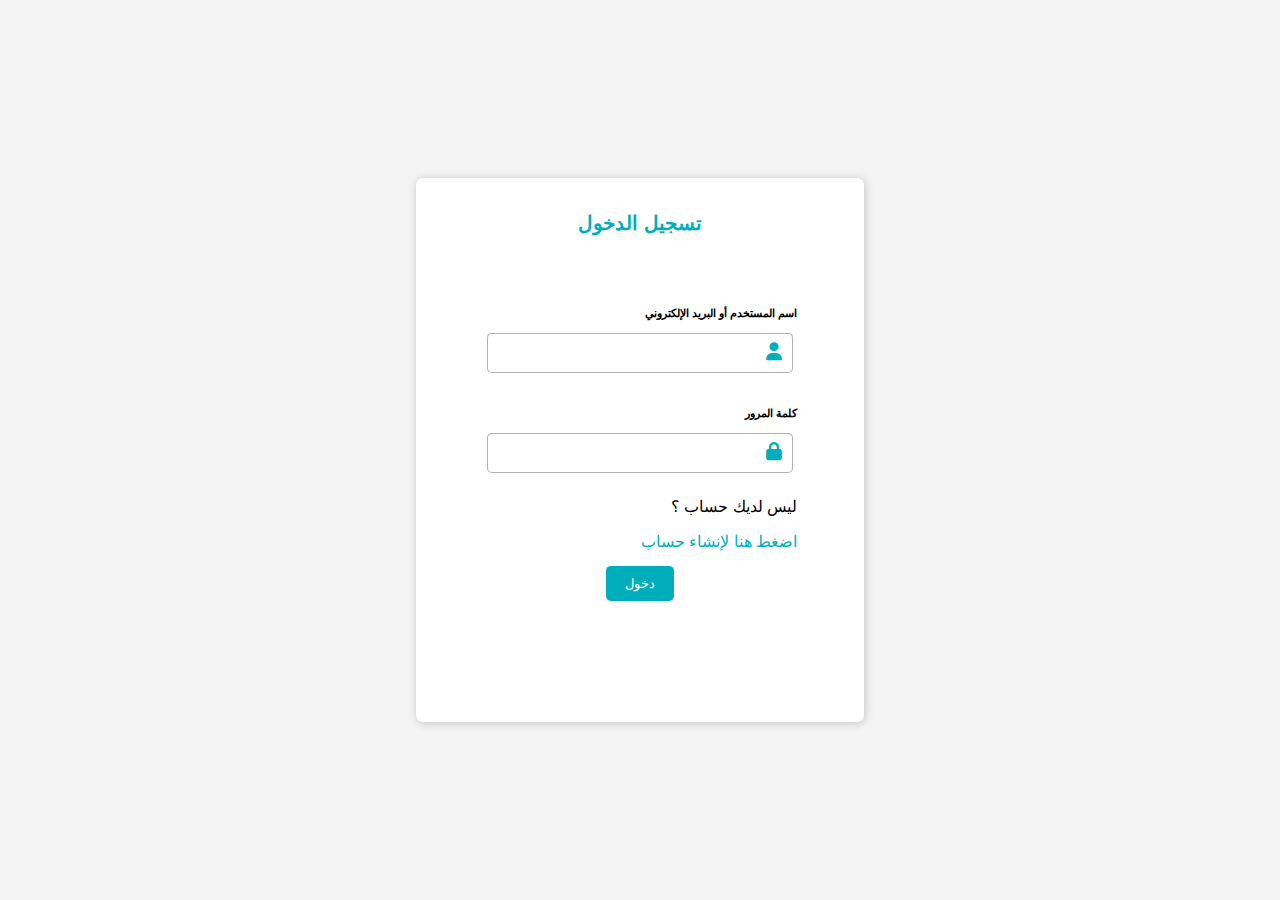
<file: index.html>
<!DOCTYPE html>
<html lang="en">

<head>
    <meta charset="UTF-8" dir="rtl">
    <meta name="viewport" content="width=device-width, initial-scale=1.0">
    <title>تسجيل الدخول</title>
    
     <link rel="stylesheet" href="https://cdnjs.cloudflare.com/ajax/libs/font-awesome/6.0.0-beta3/css/all.min.css">
    <link rel="stylesheet" href="styles.css">
</head>

<body>
    <div class="login-container">
        <h2 class="login-title">تسجيل الدخول</h2>
        <div class="login-form">
            <div class="form-field">
                <h2 class="input-label">اسم المستخدم أو البريد الإلكتروني</h2>
                <input type="email" name="email" id="email" class="input-field">
                <i class="fas fa-user input-icon" id="lock-iconName"></i>
            </div>

            <div class="form-field">
                <h2 class="input-label">كلمة المرور</h2>
                <input type="password" name="password" id="password" class="input-field">
                <i class="fas fa-lock input-icon" id="lock-icon"></i>
            </div>
        
            <div class="reg-container">
                <p class="reg-text">ليس لديك حساب ؟</p>
                <a href="Register.html" class="reg-linck" >اضغط هنا لإنشاء حساب</a>
             </div>

             <p id="error-message" ></p>

            <input onclick="return  vaildateLogin()"  class="login-button" type="button" name="login" value="دخول">
        </div>
    </div>
</body>

<script src="script.js"></script>
</html>
</file>
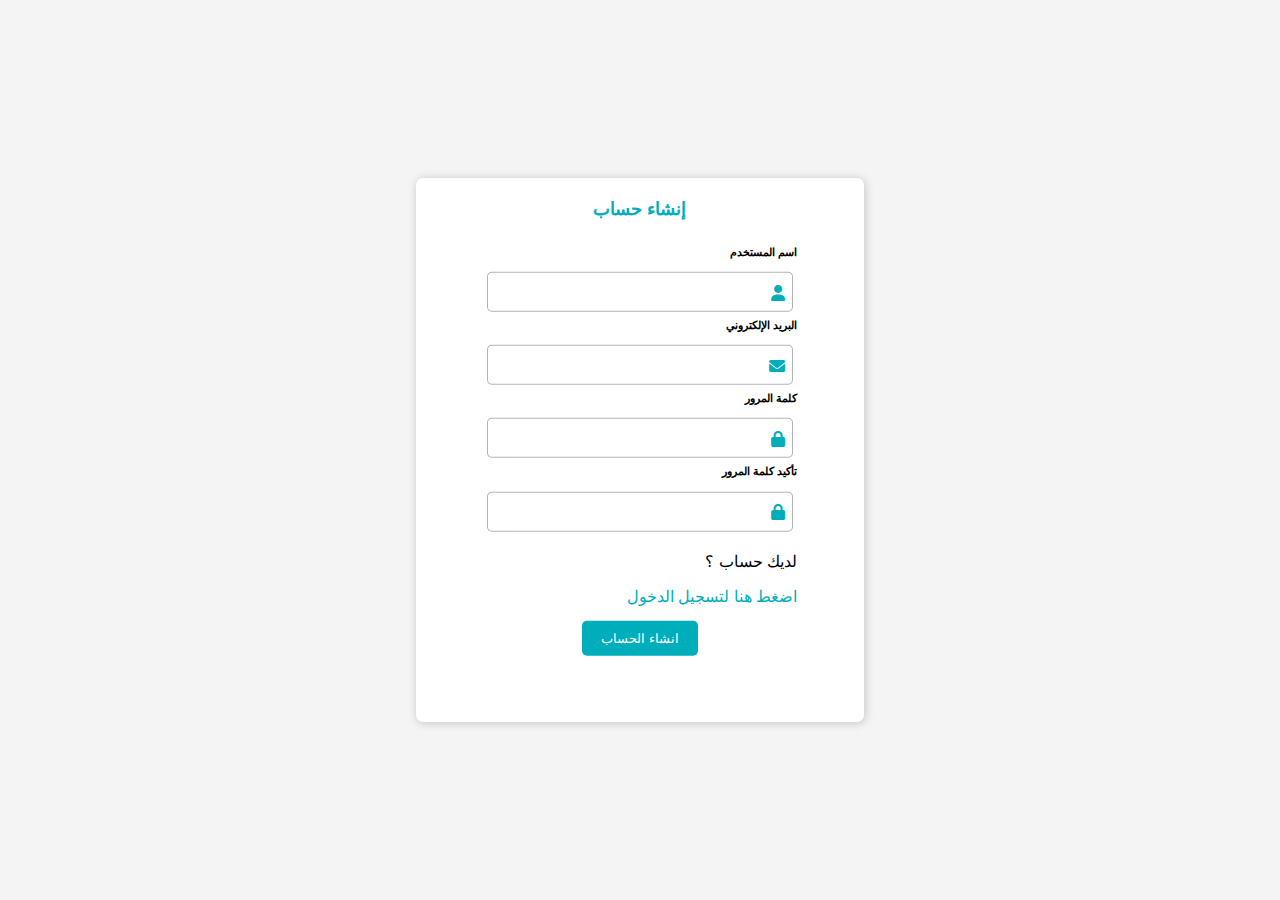
<file: Register.html>
<!DOCTYPE html>
<html lang="en">

<head>
    <meta charset="UTF-8" dir="rtl">
    <meta name="viewport" content="width=device-width, initial-scale=1.0">
    <title>إنشاء حساب</title>
     <link rel="stylesheet" href="https://cdnjs.cloudflare.com/ajax/libs/font-awesome/6.0.0-beta3/css/all.min.css">
    <link rel="stylesheet" href="registerStely.css">
</head>

<body>
    <div class="register-container">
        <h2 class="register-title">إنشاء حساب</h2>
        <div class="register-form">
            <div class="form-field">
                <h2 class="input-label">اسم المستخدم</h2>
                <input type="text" name="username" id="username" class="input-field" required>
                <i class="fas fa-user input-icon"></i>
            </div>

            <div class="form-field">
                <h2 class="input-label">البريد الإلكتروني</h2>
                <input type="email" name="email" id="email" class="input-field" required>
                <i class="fas fa-envelope input-icon"></i>
            </div>

            <div class="form-field">
                <h2 class="input-label">كلمة المرور</h2>
                <input type="password" name="password" id="password" class="input-field" required>
                <i class="fas fa-lock input-icon"></i>
            </div>

            <div class="form-field">
                <h2 class="input-label">تأكيد كلمة المرور</h2>
                <input type="password" name="confirm-password" id="confirm-password" class="input-field" required>
                <i class="fas fa-lock input-icon" id="input-iconPass"></i>
            </div>
            <div class="reg-container">
                <p class="reg-text"> لديك حساب ؟</p>
                <a href="index.html" class="reg-linck" >اضغط هنا لتسجيل الدخول </a>
             </div>

            <p id="error-message" ></p>

          
          <input class="register-button" type="button" name="register" value="انشاء الحساب" onclick="return validateRigster()">
          
        </div>
    </div>

    <script src="script.js">
   

    </script>
</body>

</html>
</file>
<file: styles.css>
body {
  margin: 0;
  font-family: -apple-system, BlinkMacSystemFont, Segoe WPC, Segoe UI,
    HelveticaNeue-Light, Ubuntu, Droid Sans, sans-serif, font-wso2,
    "Helvetica Neue", Arial, Helvetica, sans-serif;
  background-color: #f4f4f4;
}

.login-container {
  box-shadow: 1px 1px 10px rgba(0, 0, 0, 0.2);
  border-radius: 7px;
  width: 28em;
  height: 34em;
  display: flex;
  justify-content: center;
  position: absolute;
  top: 50%;
  left: 50%;
  transform: translate(-50%, -50%);
  background-color: white;
}

.login-title {
  color: #00adbb;
  font-size: 20px;
  margin-top: 33px;
  text-align: center;
}

.login-form {
  display: block;
  justify-content: center;
  position: absolute;
  top: 48%;
  left: 50%;
  transform: translate(-50%, -50%);
}

.form-field {
  margin-bottom: 20px;
  position: relative;
}

.input-label {
  font-size: 11px;
  text-align: right;
  margin-top: 30px;
}

.input-field {
  margin: 4px;
  text-align: right;
  width: 250px;
  border: 1px solid rgba(0, 0, 0, 0.3);
  border-radius: 5px;
  padding: 10px 44px 10px 10px;
  font-size: 16px;
  outline: none;
  position: relative;
}

.input-icon {
  position: absolute;
  left: 10px;
  top: 50%;
  transform: translateY(-50%);
  color: #00adbb;
  font-size: 18px;
  pointer-events: none;
}

#lock-iconName {
  bottom: 40px;
  left: 90%;
}

#lock-icon {
  bottom: 40px;
  left: 90%;
}

.reg-container {
  text-align: right;
}

.reg-container > .reg-linck {
  color: #00adbb;
  text-decoration: none;
}

.login-button {
  margin-top: 15px;
  margin-left: auto;
  margin-right: auto;
  background-color: #00adbb;
  padding: 10px 19px 10px 19px;
  border-radius: 5px;
  border: none;
  color: #ffffff;
  display: block;
  appearance: none; 
  -webkit-appearance: none; 
}

.login-button:hover {
  background-color: #068a93;
}

#error-message {
  color: red;
  display: none;
  text-align: right;
  font-size: 13px;
}


@media screen and (max-width: 600px) {
  .login-container {
    width: 255px;
    height: 27em;
  }

  .login-title {
    font-size: 18px;
    margin-top: 19px;
  }

  .input-field {
    font-size: 14px;
    padding: 7px 30px 8px 8px;
    width: 180px;
  }

  .login-button {
    width: 26%;
    height: 36px;
    cursor: pointer;
    color: white;
    background-color: #00adbb;
    border-radius: 7px;
    -webkit-border-radius: 5px;
    text-align: center;
    padding: 10px;
  }

  .input-icon {
    font-size: 14px;
  }

  #lock-iconName {
    top: 37px;
    left: 90%;
  }

  #lock-icon {
    top: 37px;
    left: 90%;
  }
}
</file>
<file: registerStely.css>
body {
  margin: 0;
  font-family: -apple-system, BlinkMacSystemFont, Segoe WPC, Segoe UI,
    HelveticaNeue-Light, Ubuntu, Droid Sans, sans-serif, font-wso2,
    "Helvetica Neue", Arial, Helvetica, sans-serif;
  background-color: #f4f4f4;
}
.register-container {
  box-shadow: 1px 1px 10px rgba(0, 0, 0, 0.2);
  border-radius: 7px;
  width: 28em;
  height: 34em;
  display: flex;
  justify-content: center;
  position: absolute;
  top: 50%;
  left: 50%;
  transform: translate(-50%, -50%);
  background-color: white;
}

.register-title {
  color: #00adbb;
  font-size: 18px;
  margin-top: 20px;
  text-align: center;
}

.register-form {
  display: block;
  justify-content: center;
  position: absolute;
  top: 50%;
  left: 50%;
  transform: translate(-50%, -50%);
}

.form-field {
  margin-bottom: 3px; 
  position: relative;
}

.input-label {
  font-size: 11px;
  text-align: right;
  margin-top: 1px;
}

.input-field {
  margin: 4px;
  text-align: right;
  width: 250px;
  border: 1px solid rgba(0, 0, 0, 0.3);
  border-radius: 5px;
  padding: 10px 44px 10px 10px;
  font-size: 16px;
  outline: none;
  position: relative;
}

.register-button {
  margin-top: 15px;
  margin-left: auto;
  margin-right: auto;
  background-color: #00adbb;
  padding: 10px 19px 10px 19px;
  border-radius: 5px;
  border: none;
  color: #ffffff;
  display: block;
  appearance: none; 
  -webkit-appearance: none; 
}

.register-button:hover {
  background-color: #00aebbb5;
}

.input-icon {
  position: absolute;
  right: 12px;
  top: 67%;
  transform: translateY(-50%);
  color: #00adbb;
  font-size: 16px;
}

#input-iconPass {
  position: absolute;
  right: 12px; 
  transform: translateY(-50%);
  color: #00adbb;
  font-size: 16px;
  pointer-events: none;
}

.reg-container {
  text-align: right;
}

.reg-container > .reg-linck {
  text-decoration: 1px;
  color: inherit;  
  color: #00adbb;
}


#error-message {
  text-align: right;
  color: red;
  display: none;
  font-size: 13px;
}


@media screen and (max-width: 600px) {
  .register-container {
    width: 259px;
    height: 30em;
  }

  .register-form {
    margin-top: 25px;
  }
  .register-title {
    font-size: 18px;
  }

  .input-field {
    font-size: 14px;
    padding: 7px 30px 8px 6px;
    width: 180px;
   
  }

  .register-button {
    cursor: pointer;
    color: white;
    background-color: #00adbb;
    border-radius: 7px;
    text-align: center;
    padding: 10px;
  }

  .input-icon {
    font-size: 14px;
  }

  #input-iconPass {
    font-size: 14px;
  }

  .reg-container {
    font-size: 12px;
    margin-top: 8px;
  }

  .reg-linck {
    font-size: 12px;
  }
}
</file>
